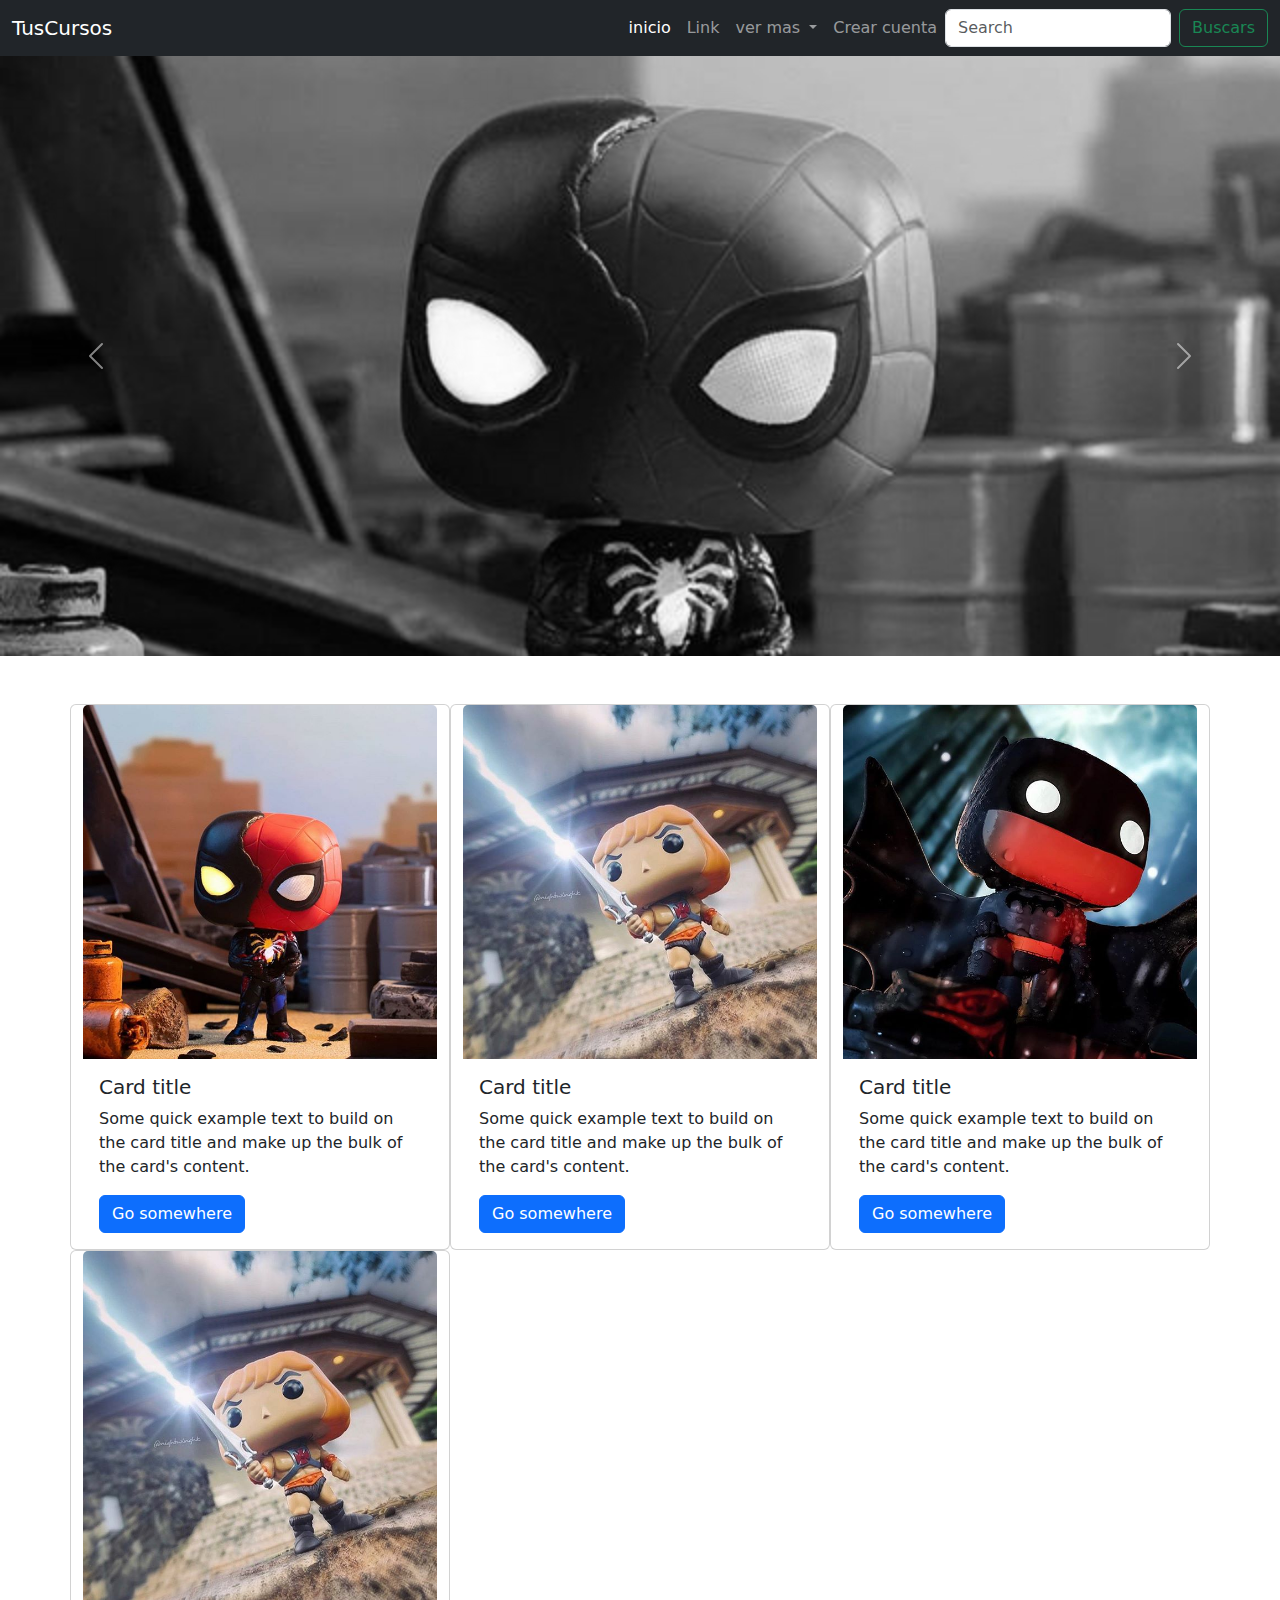
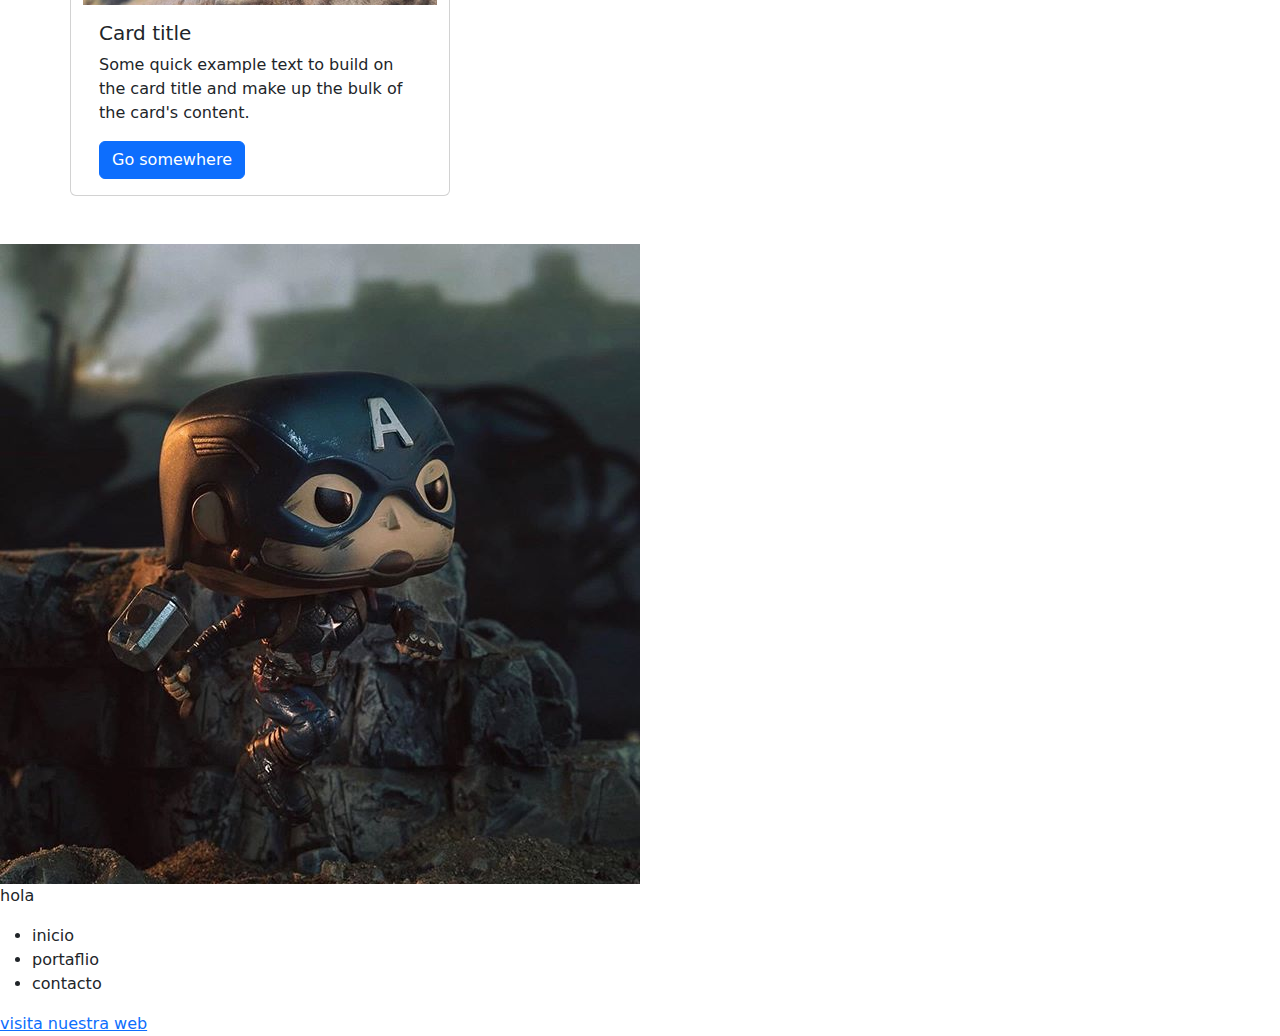
<file: index.html>
<!DOCTYPE html>
<html lang="en">
  <head>
    <meta charset="UTF-8" />
    <meta name="viewport" content="width=device-width, initial-scale=1.0" />
    <title>Proyecto01</title>
    <link
      href="https://cdn.jsdelivr.net/npm/bootstrap@5.3.3/dist/css/bootstrap.min.css"
      rel="stylesheet"
      integrity="sha384-QWTKZyjpPEjISv5WaRU9OFeRpok6YctnYmDr5pNlyT2bRjXh0JMhjY6hW+ALEwIH"
      crossorigin="anonymous"
    />
    <script
      src="https://cdn.jsdelivr.net/npm/bootstrap@5.3.3/dist/js/bootstrap.bundle.min.js"
      integrity="sha384-YvpcrYf0tY3lHB60NNkmXc5s9fDVZLESaAA55NDzOxhy9GkcIdslK1eN7N6jIeHz"
      crossorigin="anonymous"
    ></script>
    <link rel="stylesheet" href="./css/estilo.css" />
  </head>
  <body>
    <header>
      <nav class="navbar navbar-expand-lg bg-dark navbar-dark">
        <div class="container-fluid">
          <a class="navbar-brand" href="#">TusCursos</a>
          <button
            class="navbar-toggler"
            type="button"
            data-bs-toggle="collapse"
            data-bs-target="#navbarSupportedContent"
            aria-controls="navbarSupportedContent"
            aria-expanded="false"
            aria-label="Toggle navigation"
          >
            <span class="navbar-toggler-icon"></span>
          </button>
          <div class="collapse navbar-collapse" id="navbarSupportedContent">
            <ul class="navbar-nav ms-auto mb-2 mb-lg-0">
              <li class="nav-item">
                <a class="nav-link active" aria-current="page" href="#"
                  >inicio</a
                >
              </li>
              <li class="nav-item">
                <a class="nav-link" href="#">Link</a>
              </li>
              <li class="nav-item dropdown">
                <a
                  class="nav-link dropdown-toggle"
                  href="#"
                  role="button"
                  data-bs-toggle="dropdown"
                  aria-expanded="false"
                >
                  ver mas
                </a>
                <ul class="dropdown-menu">
                  <li><a class="dropdown-item" href="#">Planes</a></li>
                  <li><a class="dropdown-item" href="#">Contactanos</a></li>
                  <li><hr class="dropdown-divider" /></li>
                  <li><a class="dropdown-item" href="#">Cursos</a></li>
                </ul>
              </li>
              <li class="nav-item">
                <a class="nav-link" aria-disabled="true">Crear cuenta</a>
              </li>
            </ul>
            <form class="d-flex" role="search">
              <input
                class="form-control me-2"
                type="Ingrese su busqueda"
                placeholder="Search"
                aria-label="Search"
              />
              <button class="btn btn-outline-success" type="submit">
                Buscars
              </button>
            </form>
          </div>
        </div>
      </nav>
      <div id="carouselExample" class="carousel slide">
        <div class="carousel-inner">
          <div class="carousel-item active CarouselImg">
            <img
              src="./assets/venom.jpg"
              class="d-block w-100 CarouselImg"
              alt="..."
            />
          </div>
          <div class="carousel-item CarouselImg">
            <img
              src="./assets/he-man.jpg "
              class="d-block w-100 CarouselImg"
              alt="..."
            />
          </div>
          <div class="carousel-item CarouselImg">
            <img
              src="./assets/batman.jpg"
              class="d-block w-100 CarouselImg"
              alt="..."
            />
          </div>
        </div>
        <button
          class="carousel-control-prev"
          type="button"
          data-bs-target="#carouselExample"
          data-bs-slide="prev"
        >
          <span class="carousel-control-prev-icon" aria-hidden="true"></span>
          <span class="visually-hidden">Previous</span>
        </button>
        <button
          class="carousel-control-next"
          type="button"
          data-bs-target="#carouselExample"
          data-bs-slide="next"
        >
          <span class="carousel-control-next-icon" aria-hidden="true"></span>
          <span class="visually-hidden">Next</span>
        </button>
      </div>
    </header>

    <main class="mt-5">
      <section class="container mb-5">
        <article class="row ">

        <div class="card col-md-4 col-lg-4 col-12 ">
          <img src="./assets/venom.jpg" class="card-img-top" alt="..." />
          <div class="card-body">
            <h5 class="card-title">Card title</h5>
            <p class="card-text">
              Some quick example text to build on the card title and make up the
              bulk of the card's content.
            </p>
            <a href="#" class="btn btn-primary">Go somewhere</a>
          </div>
        </div>

        <div class="card col-md-4 col-lg-4 col-12 ">
          <img src="./assets/he-man.jpg" class="card-img-top" alt="..." />
          <div class="card-body">
            <h5 class="card-title">Card title</h5>
            <p class="card-text">
              Some quick example text to build on the card title and make up the
              bulk of the card's content.
            </p>
            <a href="#" class="btn btn-primary">Go somewhere</a>
          </div>
        </div>

        <div class="card col-md-4 col-lg-4 col-12 ">
          <img src="./assets/batman.jpg" class="card-img-top" alt="..." />
          <div class="card-body">
            <h5 class="card-title">Card title</h5>
            <p class="card-text">
              Some quick example text to build on the card title and make up the
              bulk of the card's content.
            </p>
            <a href="#" class="btn btn-primary">Go somewhere</a>
          </div>
        </div>

        <div class="card col-md-4 col-lg-4 col-12 ">
          <img src="./assets/he-man.jpg" class="card-img-top" alt="..." />
          <div class="card-body">
            <h5 class="card-title">Card title</h5>
            <p class="card-text">
              Some quick example text to build on the card title and make up the
              bulk of the card's content.
            </p>
            <a href="#" class="btn btn-primary">Go somewhere</a>
          </div>
        </div>

      </article>
      </section>
      
      <section>
      <div class="imgCap d-flex justify-content-center">
        <img class="" src="./assets/capitan-america.jpg" alt="" />
      </div>
      <p>hola</p>
      <ul>
        <li>inicio <a href="./home.html"></a></li>
        <li>portaflio</li>
        <li>contacto</li>
      </ul>
     </section>
    </main>
  
  
 
    <footer>
      <a href="www.rollingcodeschool.com" target="_blank">visita nuestra web</a>
    </footer>
  </body>
</html>
</file>
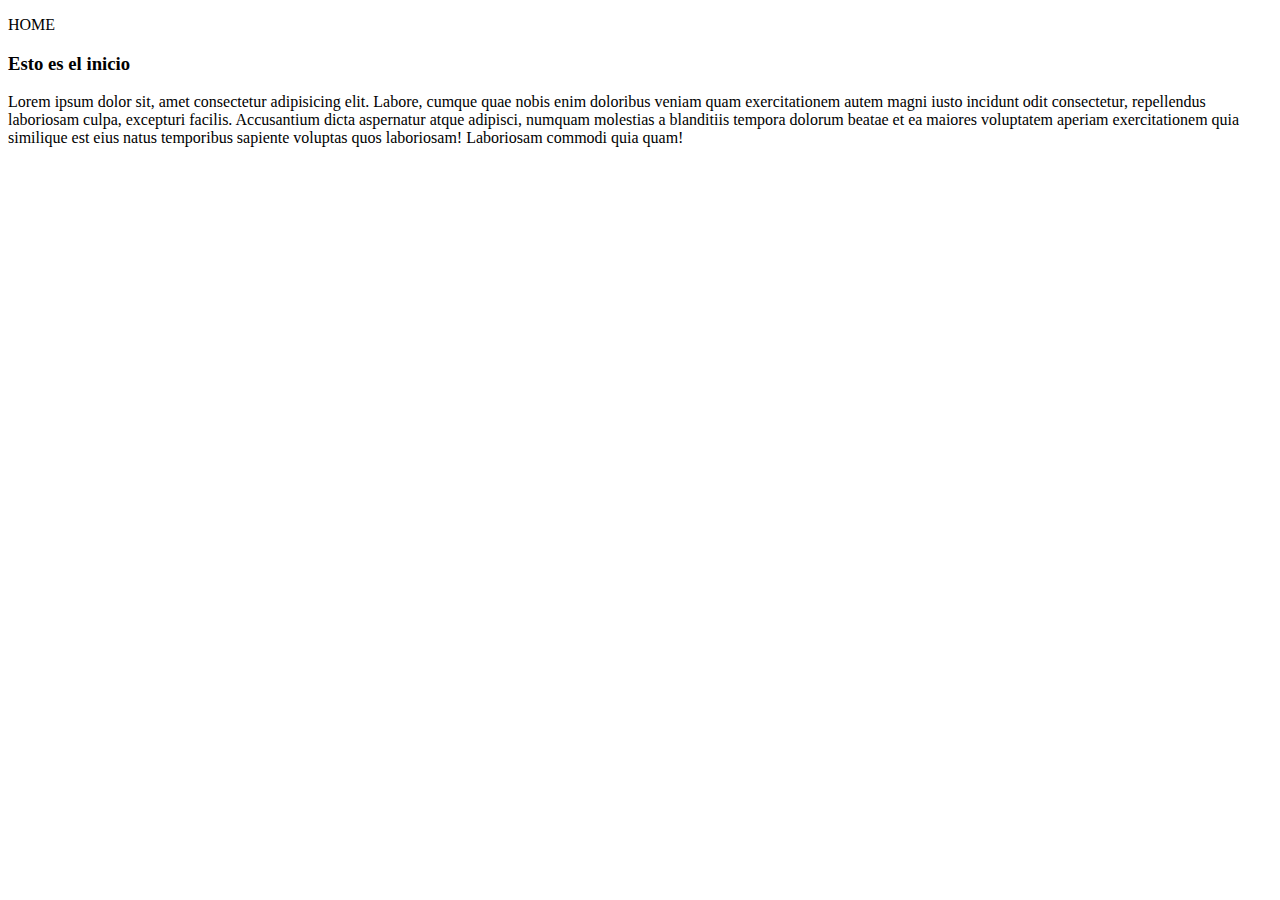
<file: home.html>
<!DOCTYPE html>
<html lang="en">
  <head>
    <meta charset="UTF-8" />
    <meta name="viewport" content="width=device-width, initial-scale=1.0" />
    <title>Document</title>
  </head>
  <body>
    <p>HOME</p>
    <h3>Esto es el inicio</h3>
    Lorem ipsum dolor sit, amet consectetur adipisicing elit. Labore, cumque
    quae nobis enim doloribus veniam quam exercitationem autem magni iusto
    incidunt odit consectetur, repellendus laboriosam culpa, excepturi facilis.
    Accusantium dicta aspernatur atque adipisci, numquam molestias a blanditiis
    tempora dolorum beatae et ea maiores voluptatem aperiam exercitationem quia
    similique est eius natus temporibus sapiente voluptas quos laboriosam!
    Laboriosam commodi quia quam!
  </body>
</html>
</file>
<file: css/estilo.css>
.imgCap {
  width: 50%;
  height: auto;
}

.CarouselImg {
  width: 100%;
  height: 600px;
  object-fit: cover;
  filter: grayscale(1);
}
</file>
